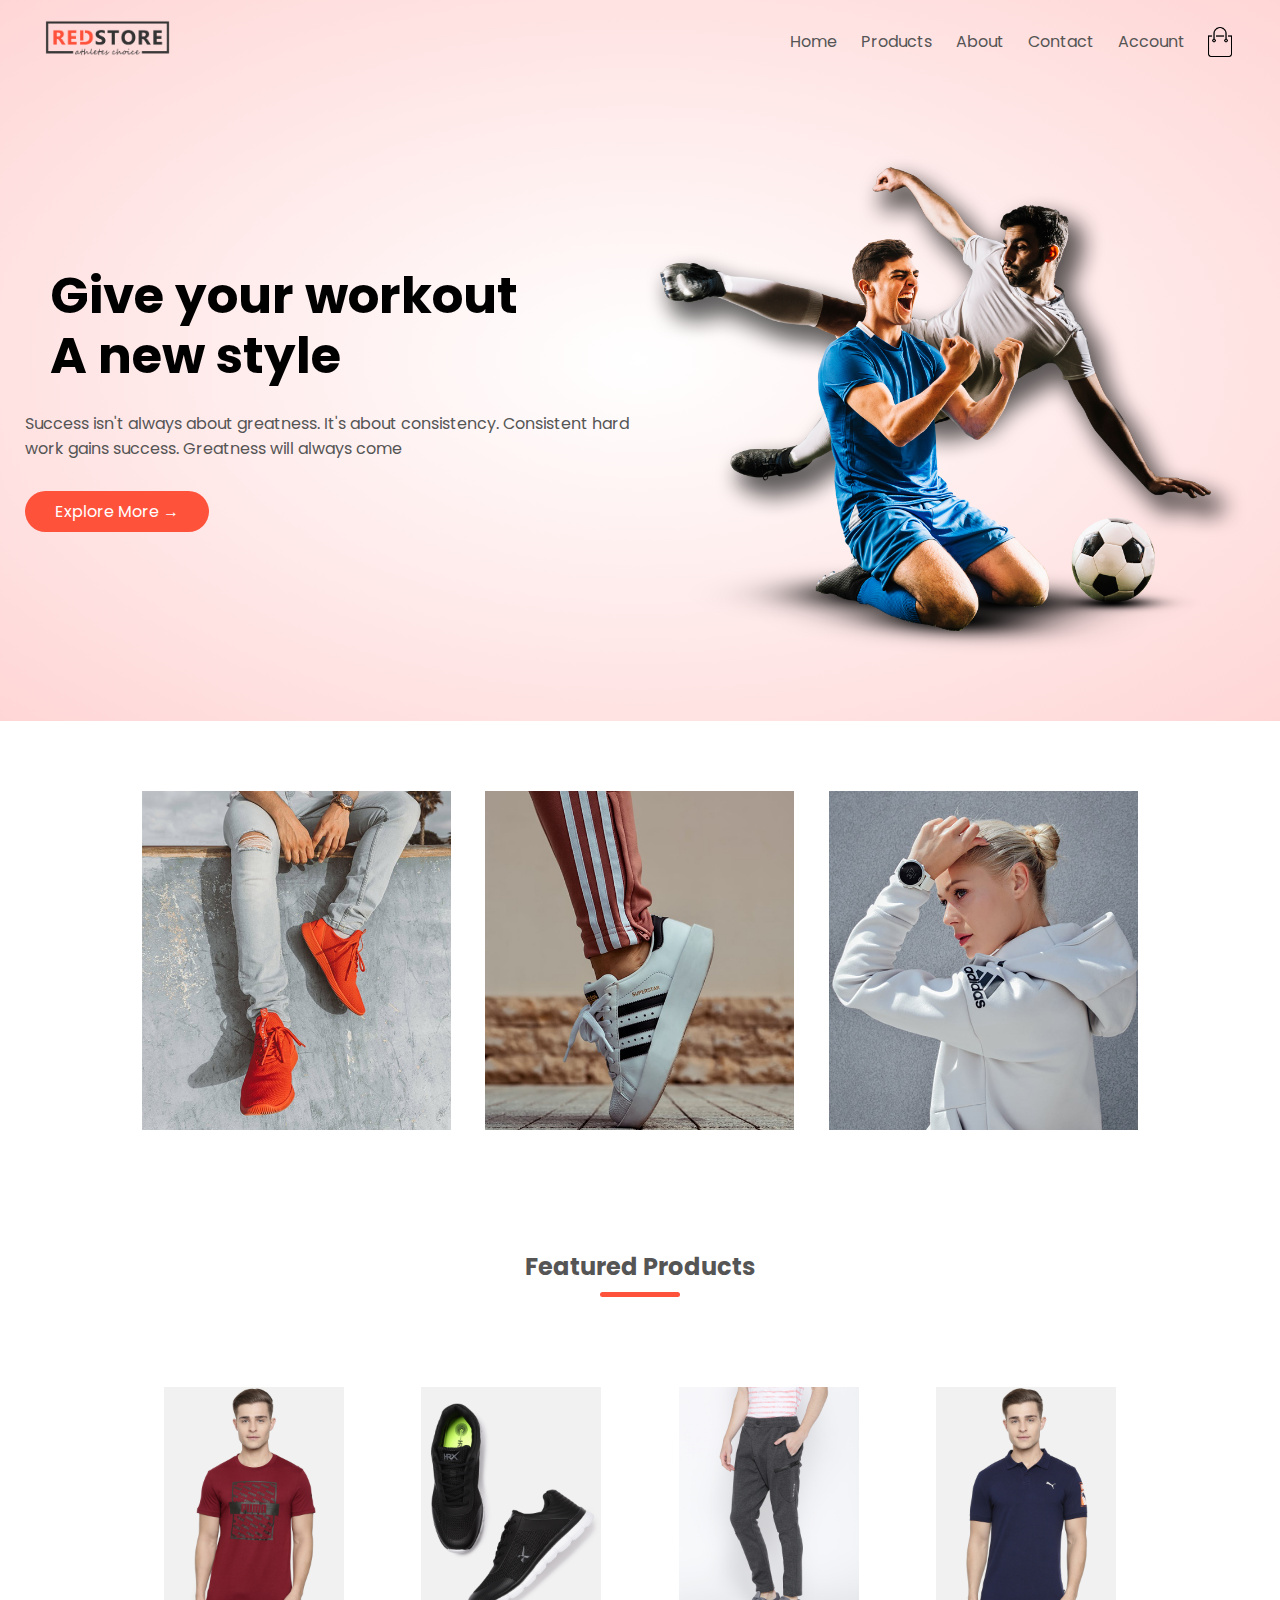
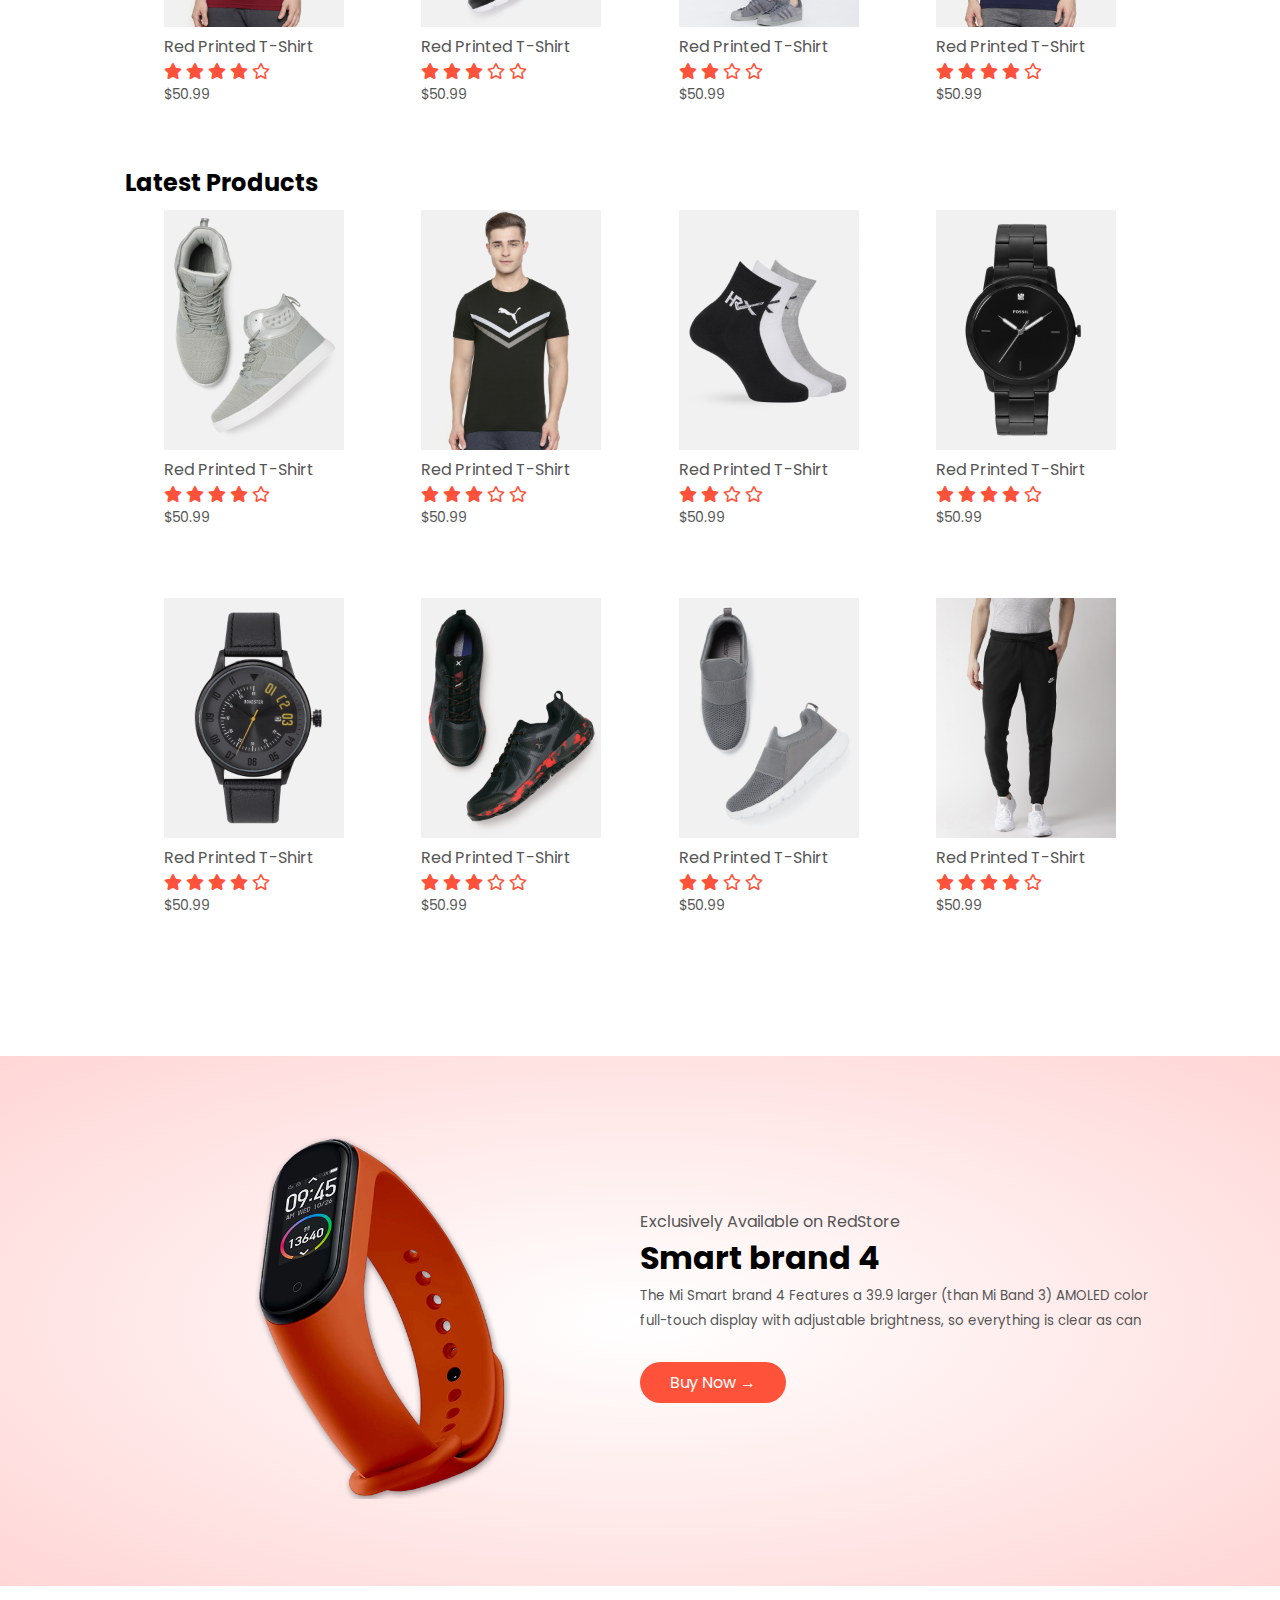
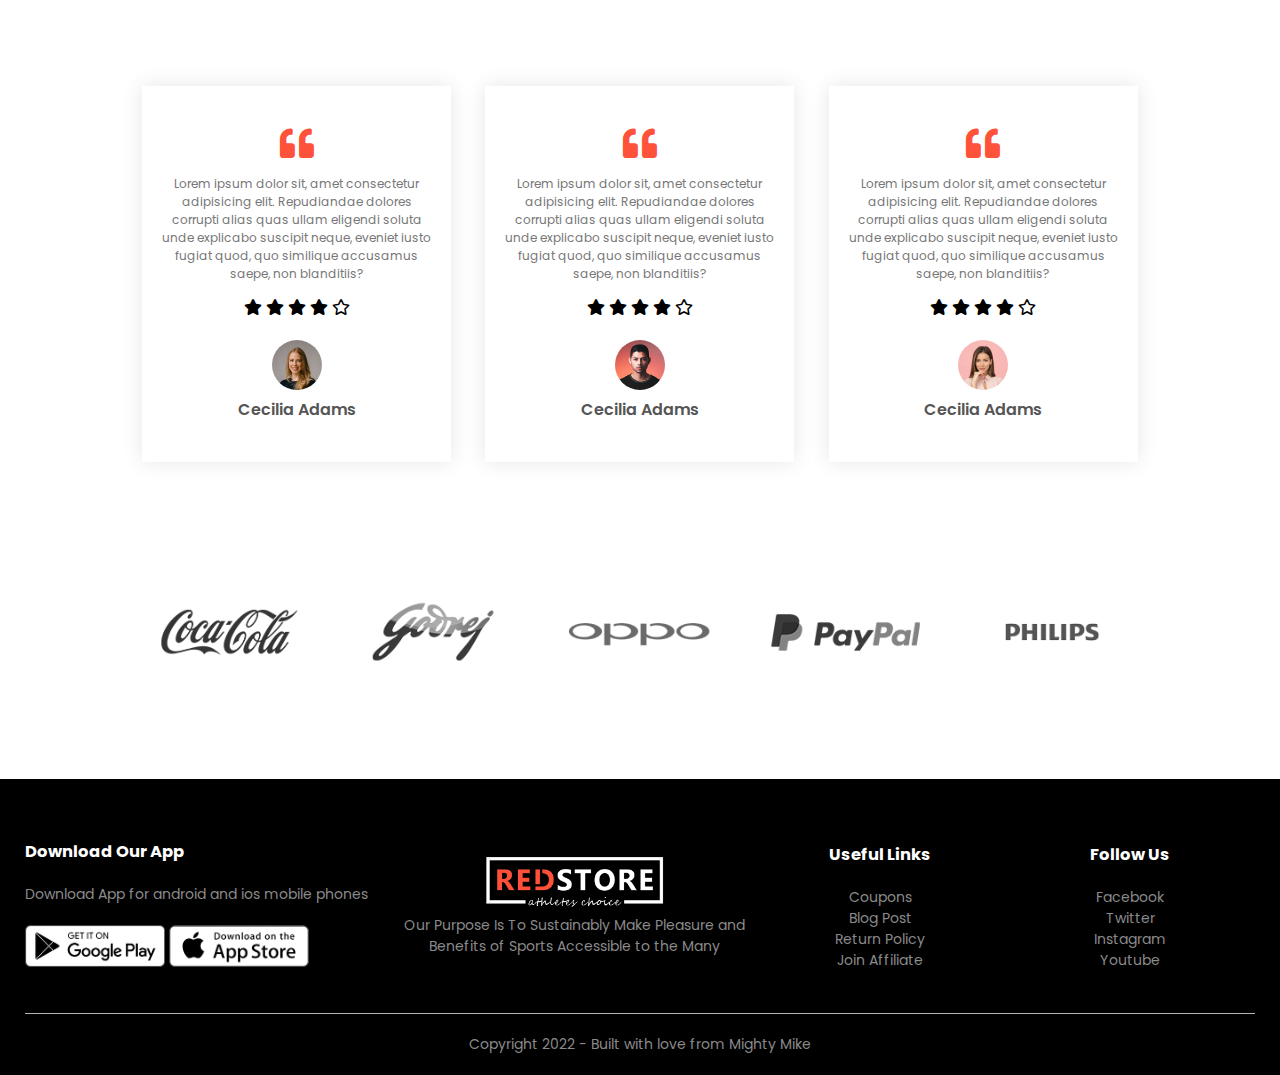
<file: index.html>
<!DOCTYPE html>
<html lang="en">

<head>
       <meta charset="UTF-8">
       <meta http-equiv="X-UA-Compatible" content="IE=edge">
       <meta name="viewport" content="width=device-width, initial-scale=1.0">
       <title>RedStore | E-commerce Store</title>

       <!-- Local CSS -->
       <link rel="stylesheet" href="css/styles.css">

       <!-- Google Fonts -->
       <link rel="preconnect" href="https://fonts.googleapis.com">
       <link rel="preconnect" href="https://fonts.gstatic.com" crossorigin>
       <link href="https://fonts.googleapis.com/css2?family=Poppins:wght@200;300;500;700&display=swap" rel="stylesheet">

       <!-- Fontawesome CDN -->
       <link href="https://cdnjs.cloudflare.com/ajax/libs/font-awesome/5.13.0/css/all.min.css" rel="stylesheet">

</head>

<body>
       <!-- ########################
                     Header Section
       ############################## -->
       <div class="header">
              <div class="container">
                     <div class="navbar">
                            <div class="logo">
                                   <img src="images/logo.png" alt="logo" width="125px">
                            </div>

                            <nav>
                                   <ul id="MenuItems">
                                          <li><a href="index.html">Home</a></li>
                                          <li><a href="#">Products</a></li>
                                          <li><a href="#">About</a></li>
                                          <li><a href="#">Contact</a></li>
                                          <li><a href="account.html">Account</a></li>
                                   </ul>
                            </nav>
                            <img src="images/cart.png" alt="cart bag" width="30px" height="30px">
                            <img class="menu-icon" src="images/menu.png" onclick="menuToggle()">
                     </div>

                     <div class="row">
                            <div class="col-2">
                                   <h1>Give your workout <br>A new style</h1>
                                   <p>Success isn't always about greatness. It's about consistency. Consistent hard work
                                          gains
                                          success. Greatness will always come</p>
                                   <a href="#" class="btn">Explore More &#8594;</a>
                            </div>
                            <div class="col-2">
                                   <img src="images/image1.png" alt="image">
                            </div>
                     </div>
              </div>
       </div>

       <!-- #############################
                     Feature Categories SEction
       ############################# -->
       <div class="categories">
              <div class="small-container">
                     <div class="row">
                            <div class="col-3">
                                   <img src="images/category-1.jpg" alt="categories image 1">
                            </div>

                            <div class="col-3">
                                   <img src="images/category-2.jpg" alt="categories image 2">
                            </div>

                            <div class="col-3">
                                   <img src="images/category-3.jpg" alt="categories image 3">
                            </div>
                     </div>
              </div>
       </div>

       <!-- #############################
                    Feature Product SEction
       ############################# -->
       <div class="products">
              <div class="small-container">
                     <h2 class="title">Featured Products</h2>
                     <div class="row">
                            <div class="col-4">
                                   <img src="images/product-1.jpg" alt="product-1 image">
                                   <h4>Red Printed T-Shirt</h4>
                                   <div class="rating">
                                          <i class="fas fa-star"></i>
                                          <i class="fas fa-star"></i>
                                          <i class="fas fa-star"></i>
                                          <i class="fas fa-star"></i>
                                          <i class="far fa-star"></i>
                                   </div>
                                   <p>$50.99</p>
                            </div>

                            <div class="col-4">
                                   <img src="images/product-2.jpg" alt="product-2 image">
                                   <h4>Red Printed T-Shirt</h4>
                                   <div class="rating">
                                          <i class="fas fa-star"></i>
                                          <i class="fas fa-star"></i>
                                          <i class="fas fa-star"></i>
                                          <i class="far fa-star"></i>
                                          <i class="far fa-star"></i>
                                   </div>
                                   <p>$50.99</p>
                            </div>

                            <div class="col-4">
                                   <img src="images/product-3.jpg" alt="product-3 image">
                                   <h4>Red Printed T-Shirt</h4>
                                   <div class="rating">
                                          <i class="fas fa-star"></i>
                                          <i class="fas fa-star"></i>
                                          <i class="far fa-star"></i>
                                          <i class="far fa-star"></i>
                                   </div>
                                   <p>$50.99</p>
                            </div>

                            <div class="col-4">
                                   <img src="images/product-4.jpg" alt="product-4 image">
                                   <h4>Red Printed T-Shirt</h4>
                                   <div class="rating">
                                          <i class="fas fa-star"></i>
                                          <i class="fas fa-star"></i>
                                          <i class="fas fa-star"></i>
                                          <i class="fas fa-star"></i>
                                          <i class="far fa-star"></i>
                                   </div>
                                   <p>$50.99</p>
                            </div>
                     </div>

                     <h2>Latest Products</h2>

                     <div class="row">
                            <div class="col-4">
                                   <img src="images/product-5.jpg" alt="product-5 image">
                                   <h4>Red Printed T-Shirt</h4>
                                   <div class="rating">
                                          <i class="fas fa-star"></i>
                                          <i class="fas fa-star"></i>
                                          <i class="fas fa-star"></i>
                                          <i class="fas fa-star"></i>
                                          <i class="far fa-star"></i>
                                   </div>
                                   <p>$50.99</p>
                            </div>

                            <div class="col-4">
                                   <img src="images/product-6.jpg" alt="product-6 image">
                                   <h4>Red Printed T-Shirt</h4>
                                   <div class="rating">
                                          <i class="fas fa-star"></i>
                                          <i class="fas fa-star"></i>
                                          <i class="fas fa-star"></i>
                                          <i class="far fa-star"></i>
                                          <i class="far fa-star"></i>
                                   </div>
                                   <p>$50.99</p>
                            </div>

                            <div class="col-4">
                                   <img src="images/product-7.jpg" alt="product-7 image">
                                   <h4>Red Printed T-Shirt</h4>
                                   <div class="rating">
                                          <i class="fas fa-star"></i>
                                          <i class="fas fa-star"></i>
                                          <i class="far fa-star"></i>
                                          <i class="far fa-star"></i>
                                   </div>
                                   <p>$50.99</p>
                            </div>

                            <div class="col-4">
                                   <img src="images/product-8.jpg" alt="product-8 image">
                                   <h4>Red Printed T-Shirt</h4>
                                   <div class="rating">
                                          <i class="fas fa-star"></i>
                                          <i class="fas fa-star"></i>
                                          <i class="fas fa-star"></i>
                                          <i class="fas fa-star"></i>
                                          <i class="far fa-star"></i>
                                   </div>
                                   <p>$50.99</p>
                            </div>
                     </div>
                     <div class="row">
                            <div class="col-4">
                                   <img src="images/product-9.jpg" alt="product-9 image">
                                   <h4>Red Printed T-Shirt</h4>
                                   <div class="rating">
                                          <i class="fas fa-star"></i>
                                          <i class="fas fa-star"></i>
                                          <i class="fas fa-star"></i>
                                          <i class="fas fa-star"></i>
                                          <i class="far fa-star"></i>
                                   </div>
                                   <p>$50.99</p>
                            </div>

                            <div class="col-4">
                                   <img src="images/product-10.jpg" alt="product-10 image">
                                   <h4>Red Printed T-Shirt</h4>
                                   <div class="rating">
                                          <i class="fas fa-star"></i>
                                          <i class="fas fa-star"></i>
                                          <i class="fas fa-star"></i>
                                          <i class="far fa-star"></i>
                                          <i class="far fa-star"></i>
                                   </div>
                                   <p>$50.99</p>
                            </div>

                            <div class="col-4">
                                   <img src="images/product-11.jpg" alt="product-11 image">
                                   <h4>Red Printed T-Shirt</h4>
                                   <div class="rating">
                                          <i class="fas fa-star"></i>
                                          <i class="fas fa-star"></i>
                                          <i class="far fa-star"></i>
                                          <i class="far fa-star"></i>
                                   </div>
                                   <p>$50.99</p>
                            </div>

                            <div class="col-4">
                                   <img src="images/product-12.jpg" alt="product-12 image">
                                   <h4>Red Printed T-Shirt</h4>
                                   <div class="rating">
                                          <i class="fas fa-star"></i>
                                          <i class="fas fa-star"></i>
                                          <i class="fas fa-star"></i>
                                          <i class="fas fa-star"></i>
                                          <i class="far fa-star"></i>
                                   </div>
                                   <p>$50.99</p>
                            </div>
                     </div>
              </div>
       </div>

       <!-- #############################
                    Offer SEction
       ############################# -->
       <div class="offer">
              <div class="small-container">
                     <div class="row">
                            <div class="col-2">
                                   <img src="images/exclusive.png" alt="Exclusive image">
                            </div>
                            <div class="col-2">
                                   <p>Exclusively Available on RedStore</p>
                                   <h1>Smart brand 4</h1>
                                   <small>
                                          The Mi Smart brand 4 Features a 39.9 larger (than Mi Band 3) AMOLED color
                                          full-touch display with adjustable brightness, so everything is clear as can
                                   </small>
                                   <a href="#" class="btn">Buy Now &#8594;</a>
                            </div>
                     </div>
              </div>
       </div>

       <!-- #############################
                    Testimony SEction
       ############################# -->
       <div class="testimony-section">
              <div class="small-container">
                     <div class="row">
                            <div class="col-3">
                                   <i class="fas fa-quote-left"></i>
                                   <p>Lorem ipsum dolor sit, amet consectetur adipisicing elit. Repudiandae dolores
                                          corrupti alias quas ullam eligendi soluta unde explicabo suscipit neque,
                                          eveniet iusto fugiat quod, quo similique accusamus saepe, non blanditiis?</p>
                                   <div class="rating">
                                          <i class="fas fa-star"></i>
                                          <i class="fas fa-star"></i>
                                          <i class="fas fa-star"></i>
                                          <i class="fas fa-star"></i>
                                          <i class="far fa-star"></i>
                                   </div>
                                   <img src="images/user-1.png" alt="user-1 image">
                                   <h3>Cecilia Adams</h3>
                            </div>
                            <div class="col-3">
                                   <i class="fas fa-quote-left"></i>
                                   <p>Lorem ipsum dolor sit, amet consectetur adipisicing elit. Repudiandae dolores
                                          corrupti alias quas ullam eligendi soluta unde explicabo suscipit neque,
                                          eveniet iusto fugiat quod, quo similique accusamus saepe, non blanditiis?</p>
                                   <div class="rating">
                                          <i class="fas fa-star"></i>
                                          <i class="fas fa-star"></i>
                                          <i class="fas fa-star"></i>
                                          <i class="fas fa-star"></i>
                                          <i class="far fa-star"></i>
                                   </div>
                                   <img src="images/user-2.png" alt="user-2 image">
                                   <h3>Cecilia Adams</h3>
                            </div>
                            <div class="col-3">
                                   <i class="fas fa-quote-left"></i>
                                   <p>Lorem ipsum dolor sit, amet consectetur adipisicing elit. Repudiandae dolores
                                          corrupti alias quas ullam eligendi soluta unde explicabo suscipit neque,
                                          eveniet iusto fugiat quod, quo similique accusamus saepe, non blanditiis?</p>
                                   <div class="rating">
                                          <i class="fas fa-star"></i>
                                          <i class="fas fa-star"></i>
                                          <i class="fas fa-star"></i>
                                          <i class="fas fa-star"></i>
                                          <i class="far fa-star"></i>
                                   </div>
                                   <img src="images/user-3.png" alt="user-3 image">
                                   <h3>Cecilia Adams</h3>
                            </div>
                     </div>
              </div>
       </div>

       <!-- #############################
                     Brands SEction
       ############################# -->
       <div class="brands">
              <div class="small-container">
                     <div class="row">
                            <div class="col-5">
                                   <img src="images/logo-coca-cola.png" alt="Coca Cola Logo">
                            </div>
                            <div class="col-5">
                                   <img src="images/logo-godrej.png" alt="Goderj Logo">
                            </div>
                            <div class="col-5">
                                   <img src="images/logo-oppo.png" alt="Oppo Logo">
                            </div>
                            <div class="col-5">
                                   <img src="images/logo-paypal.png" alt="Paypal Logo">
                            </div>
                            <div class="col-5">
                                   <img src="images/logo-philips.png" alt="Philips Logo">
                            </div>
                     </div>
              </div>
       </div>

       <!-- #############################
                     Footer SEction
       ############################# -->
       <div class="footer-section">
              <div class="container">
                     <div class="row">
                            <div class="footer-col-1">
                                   <h3>Download Our App</h3>
                                   <p>Download App for android and ios mobile phones</p>
                                   <div class="download-app-logo">
                                          <img src="images/play-store.png" alt="play store">
                                          <img src="images/app-store.png" alt="app store">
                                   </div>
                            </div>

                            <div class="footer-col-2">
                                   <img src="images/logo-white.png" alt="logo white">
                                   <p>Our Purpose Is To Sustainably Make Pleasure and Benefits of Sports Accessible to
                                          the Many</p>
                            </div>

                            <div class="footer-col-3">
                                   <h3>Useful Links</h3>
                                   <ul>
                                          <li>Coupons</li>
                                          <li>Blog Post</li>
                                          <li>Return Policy</li>
                                          <li>Join Affiliate</li>
                                   </ul>
                            </div>

                            <div class="footer-col-4">
                                   <h3>Follow Us</h3>
                                   <ul>
                                          <li>Facebook</li>
                                          <li>Twitter</li>
                                          <li>Instagram </li>
                                          <li>Youtube</li>
                                   </ul>
                            </div>
                     </div>

                     <hr>
                     <p class="copyright">Copyright 2022 - Built with love from Mighty Mike</p>
              </div>
       </div>


       <script src="js/index.js"></script>


</body>

</html>
</file>
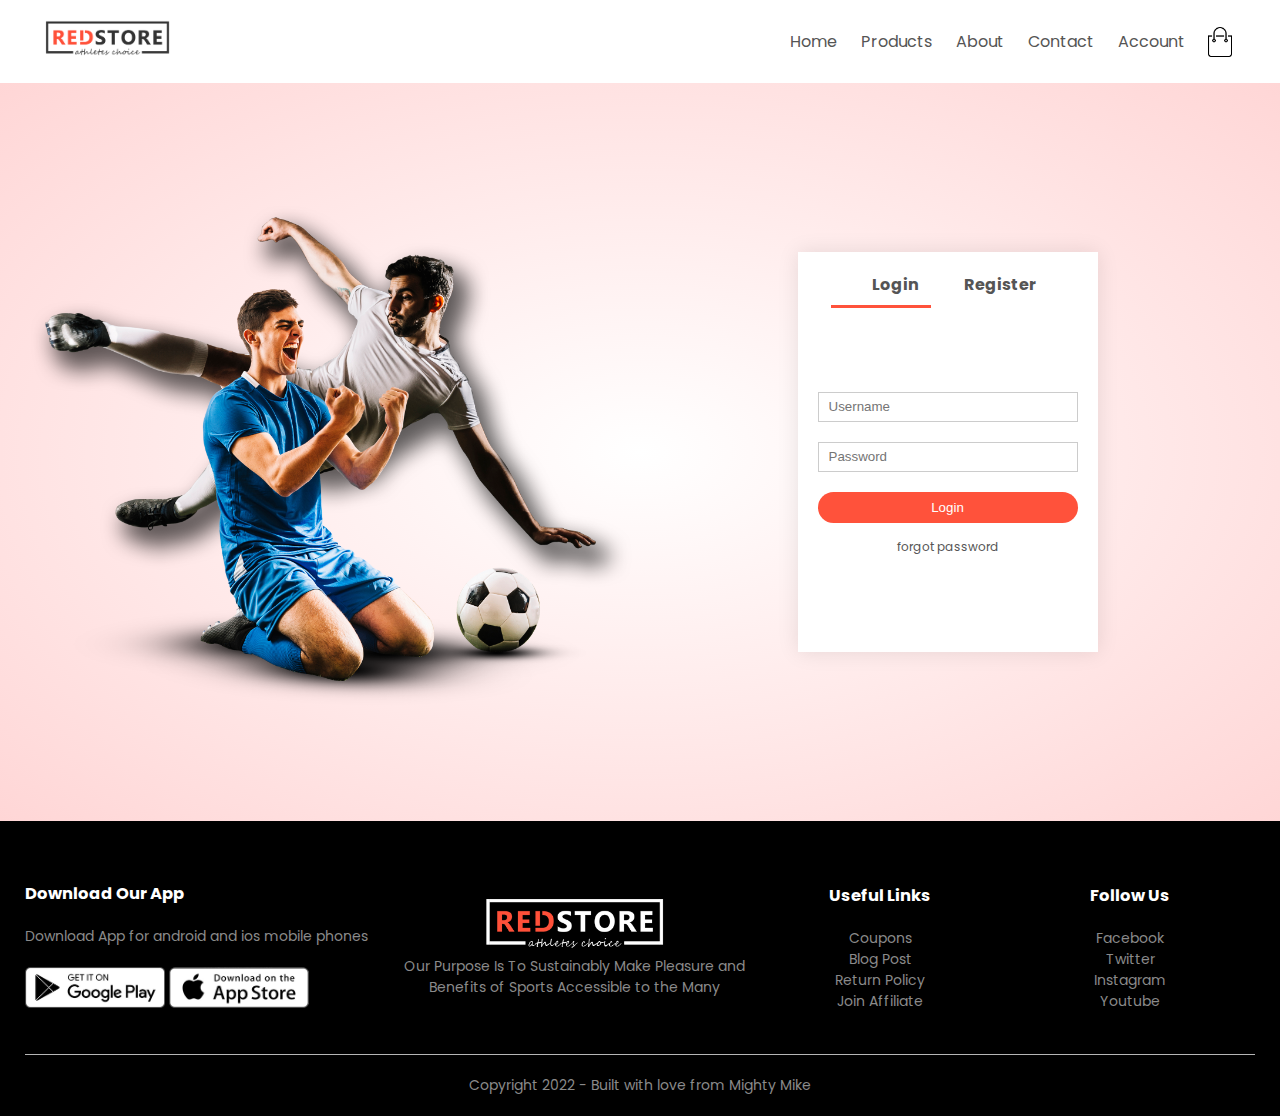
<file: account.html>
<!DOCTYPE html>
<html lang="en">

<head>
       <meta charset="UTF-8">
       <meta http-equiv="X-UA-Compatible" content="IE=edge">
       <meta name="viewport" content="width=device-width, initial-scale=1.0">
       <title>Product Detail- RedStore</title>

       <!-- Local CSS -->
       <link rel="stylesheet" href="css/styles.css">

       <!-- Google Fonts -->
       <link rel="preconnect" href="https://fonts.googleapis.com">
       <link rel="preconnect" href="https://fonts.gstatic.com" crossorigin>
       <link href="https://fonts.googleapis.com/css2?family=Poppins:wght@200;300;500;700&display=swap" rel="stylesheet">

       <!-- Fontawesome CDN -->
       <link href="https://cdnjs.cloudflare.com/ajax/libs/font-awesome/5.13.0/css/all.min.css" rel="stylesheet">

</head>

<body>
       <!-- ########################
                     Header Section
       ############################## -->
       <div class="container">
              <div class="navbar">
                     <div class="logo">
                            <img src="images/logo.png" alt="logo" width="125px">
                     </div>

                     <nav>
                            <ul id="MenuItems">
                                   <li><a href="#">Home</a></li>
                                   <li><a href="#">Products</a></li>
                                   <li><a href="#">About</a></li>
                                   <li><a href="#">Contact</a></li>
                                   <li><a href="#">Account</a></li>
                            </ul>
                     </nav>
                     <img src="images/cart.png" alt="cart bag" width="30px" height="30px">
                     <img class="menu-icon" src="images/menu.png" onclick="menuToggle()">
              </div>


       </div>


       <!-- #########################
              Account Section
       ########################## -->
       <div class="account-page">
              <div class="container">
                     <div class="row">
                            <div class="col-2">
                                   <img src="images/image1.png" width="100%">
                            </div>

                            <div class="col-2">
                                   <div class="form-container">
                                          <div class="form-btn">
                                                 <span onclick="loginFn()">Login</span>
                                                 <span onclick="registerFn()">Register</span>
                                                 <hr id="indicator">
                                          </div>

                                          <form id="logForm">
                                                 <input type="text" placeholder="Username">
                                                 <input type="password" placeholder="Password">
                                                 <button type="submit" class="btn">Login</button>
                                                 <a href="#">forgot password</a>
                                          </form>

                                          <form id="regForm" class="non-active-form">
                                                 <input type="text" placeholder="Username">
                                                 <input type="text" placeholder="Email Address">
                                                 <input type="password" placeholder="Password">
                                                 <button type="submit" class="btn">Register</button>
                                          </form>
                                   </div>
                            </div>
                     </div>
              </div>
       </div>


       <!-- #############################
                     Footer SEction
       ############################# -->
       <div class="footer-section">
              <div class="container">
                     <div class="row">
                            <div class="footer-col-1">
                                   <h3>Download Our App</h3>
                                   <p>Download App for android and ios mobile phones</p>
                                   <div class="download-app-logo">
                                          <img src="images/play-store.png" alt="play store">
                                          <img src="images/app-store.png" alt="app store">
                                   </div>
                            </div>

                            <div class="footer-col-2">
                                   <img src="images/logo-white.png" alt="logo white">
                                   <p>Our Purpose Is To Sustainably Make Pleasure and Benefits of Sports Accessible to
                                          the Many</p>
                            </div>

                            <div class="footer-col-3">
                                   <h3>Useful Links</h3>
                                   <ul>
                                          <li>Coupons</li>
                                          <li>Blog Post</li>
                                          <li>Return Policy</li>
                                          <li>Join Affiliate</li>
                                   </ul>
                            </div>

                            <div class="footer-col-4">
                                   <h3>Follow Us</h3>
                                   <ul>
                                          <li>Facebook</li>
                                          <li>Twitter</li>
                                          <li>Instagram </li>
                                          <li>Youtube</li>
                                   </ul>
                            </div>
                     </div>

                     <hr>
                     <p class="copyright">Copyright 2022 - Built with love from Mighty Mike</p>
              </div>
       </div>


       <script src="js/index.js"></script>


</body>

</html>
</file>
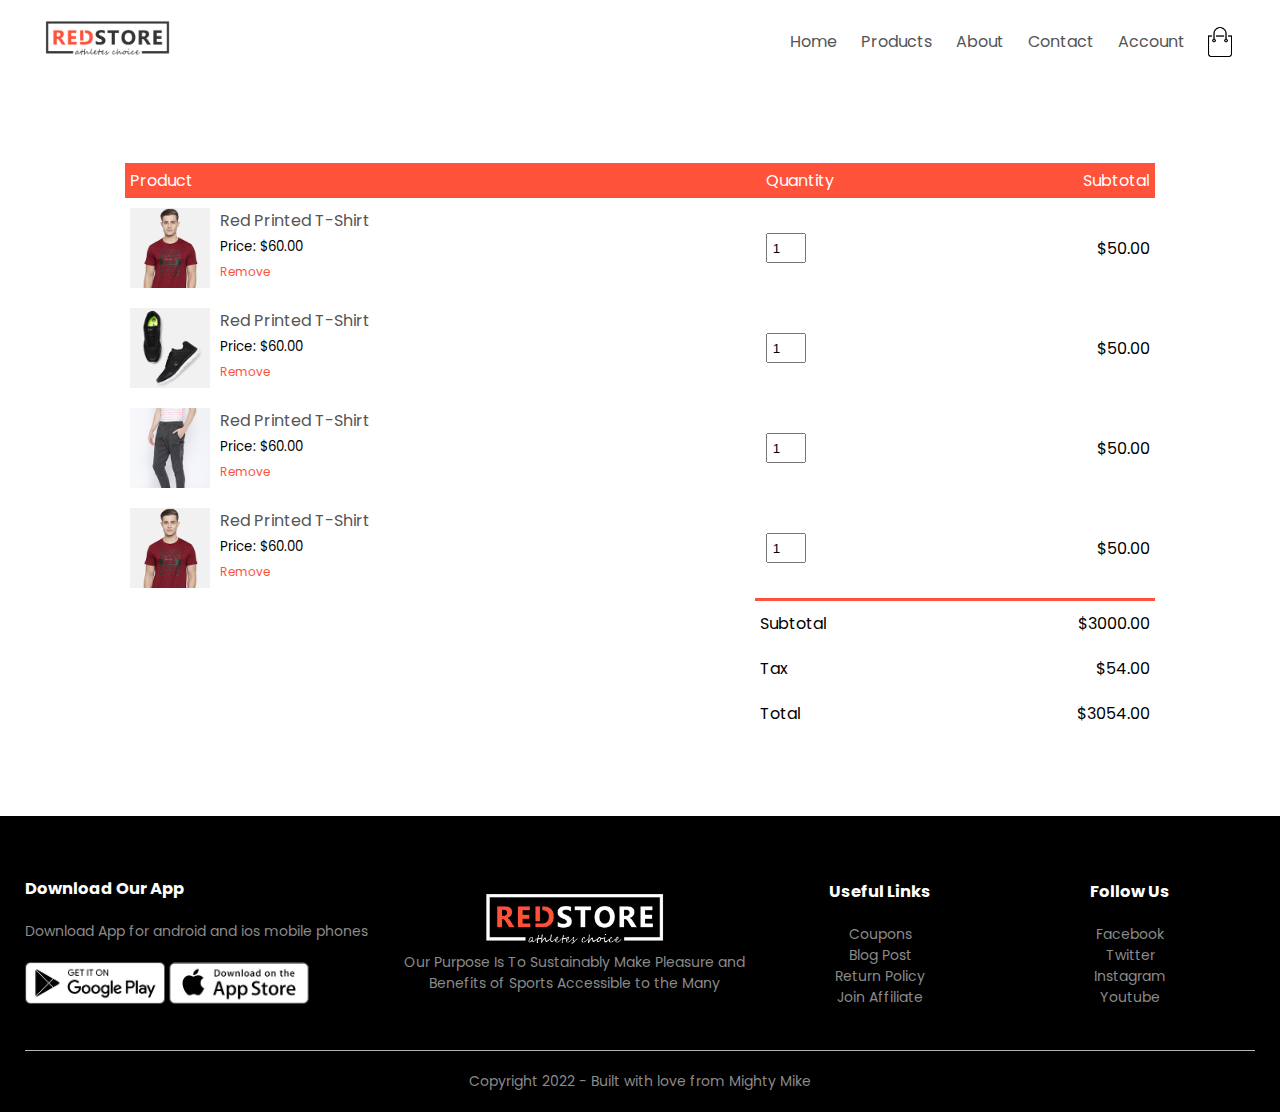
<file: cart.html>
<!DOCTYPE html>
<html lang="en">

<head>
       <meta charset="UTF-8">
       <meta http-equiv="X-UA-Compatible" content="IE=edge">
       <meta name="viewport" content="width=device-width, initial-scale=1.0">
       <title>Product Detail- RedStore</title>

       <!-- Local CSS -->
       <link rel="stylesheet" href="css/styles.css">

       <!-- Google Fonts -->
       <link rel="preconnect" href="https://fonts.googleapis.com">
       <link rel="preconnect" href="https://fonts.gstatic.com" crossorigin>
       <link href="https://fonts.googleapis.com/css2?family=Poppins:wght@200;300;500;700&display=swap" rel="stylesheet">

       <!-- Fontawesome CDN -->
       <link href="https://cdnjs.cloudflare.com/ajax/libs/font-awesome/5.13.0/css/all.min.css" rel="stylesheet">

</head>

<body>
       <!-- ########################
                     Header Section
       ############################## -->
       <div class="container">
              <div class="navbar">
                     <div class="logo">
                            <img src="images/logo.png" alt="logo" width="125px">
                     </div>

                     <nav>
                            <ul id="MenuItems">
                                   <li><a href="#">Home</a></li>
                                   <li><a href="#">Products</a></li>
                                   <li><a href="#">About</a></li>
                                   <li><a href="#">Contact</a></li>
                                   <li><a href="#">Account</a></li>
                            </ul>
                     </nav>
                     <img src="images/cart.png" alt="cart bag" width="30px" height="30px">
                     <img class="menu-icon" src="images/menu.png" onclick="menuToggle()">
              </div>


       </div>


       <!-- #########################
              Cart Items Details
       ########################## -->
       <div class="small-container cart-section">
              <table>
                     <tr>

                            <th>Product</th>
                            <th>Quantity</th>
                            <th>Subtotal</th>
                     </tr>
                     <tr>
                            <td>
                                   <div class="cart-info">
                                          <img src="images/buy-1.jpg" alt="">
                                          <div>
                                                 <p>Red Printed T-Shirt</p>
                                                 <small>Price: $60.00</small>
                                                 <br>
                                                 <a href="">Remove</a>
                                          </div>
                                   </div>
                            </td>

                            <td><input type="number" value="1"></td>
                            <td>$50.00</td>
                     </tr>

                     <tr>
                            <td>
                                   <div class="cart-info">
                                          <img src="images/buy-2.jpg" alt="">
                                          <div>
                                                 <p>Red Printed T-Shirt</p>
                                                 <small>Price: $60.00</small>
                                                 <br>
                                                 <a href="">Remove</a>
                                          </div>
                                   </div>
                            </td>

                            <td><input type="number" value="1"></td>
                            <td>$50.00</td>
                     </tr>

                     <tr>
                            <td>
                                   <div class="cart-info">
                                          <img src="images/buy-3.jpg" alt="">
                                          <div>
                                                 <p>Red Printed T-Shirt</p>
                                                 <small>Price: $60.00</small>
                                                 <br>
                                                 <a href="">Remove</a>
                                          </div>
                                   </div>
                            </td>

                            <td><input type="number" value="1"></td>
                            <td>$50.00</td>
                     </tr>

                     <tr>
                            <td>
                                   <div class="cart-info">
                                          <img src="images/buy-1.jpg" alt="">
                                          <div>
                                                 <p>Red Printed T-Shirt</p>
                                                 <small>Price: $60.00</small>
                                                 <br>
                                                 <a href="">Remove</a>
                                          </div>
                                   </div>
                            </td>

                            <td><input type="number" value="1"></td>
                            <td>$50.00</td>
                     </tr>
              </table>

              <div class="total-price">
                     <table>
                            <tr>
                                   <td>Subtotal</td>
                                   <td>$3000.00</td>
                            </tr>
                            <tr>
                                   <td>Tax</td>
                                   <td>$54.00</td>
                            </tr>
                            <tr>
                                   <td>Total</td>
                                   <td>$3054.00</td>
                            </tr>
                     </table>
              </div>

       </div>


       <!-- #############################
                     Footer SEction
       ############################# -->
       <div class="footer-section">
              <div class="container">
                     <div class="row">
                            <div class="footer-col-1">
                                   <h3>Download Our App</h3>
                                   <p>Download App for android and ios mobile phones</p>
                                   <div class="download-app-logo">
                                          <img src="images/play-store.png" alt="play store">
                                          <img src="images/app-store.png" alt="app store">
                                   </div>
                            </div>

                            <div class="footer-col-2">
                                   <img src="images/logo-white.png" alt="logo white">
                                   <p>Our Purpose Is To Sustainably Make Pleasure and Benefits of Sports Accessible to
                                          the Many</p>
                            </div>

                            <div class="footer-col-3">
                                   <h3>Useful Links</h3>
                                   <ul>
                                          <li>Coupons</li>
                                          <li>Blog Post</li>
                                          <li>Return Policy</li>
                                          <li>Join Affiliate</li>
                                   </ul>
                            </div>

                            <div class="footer-col-4">
                                   <h3>Follow Us</h3>
                                   <ul>
                                          <li>Facebook</li>
                                          <li>Twitter</li>
                                          <li>Instagram </li>
                                          <li>Youtube</li>
                                   </ul>
                            </div>
                     </div>

                     <hr>
                     <p class="copyright">Copyright 2022 - Built with love from Mighty Mike</p>
              </div>
       </div>


       <script src="js/index.js"></script>


</body>

</html>
</file>
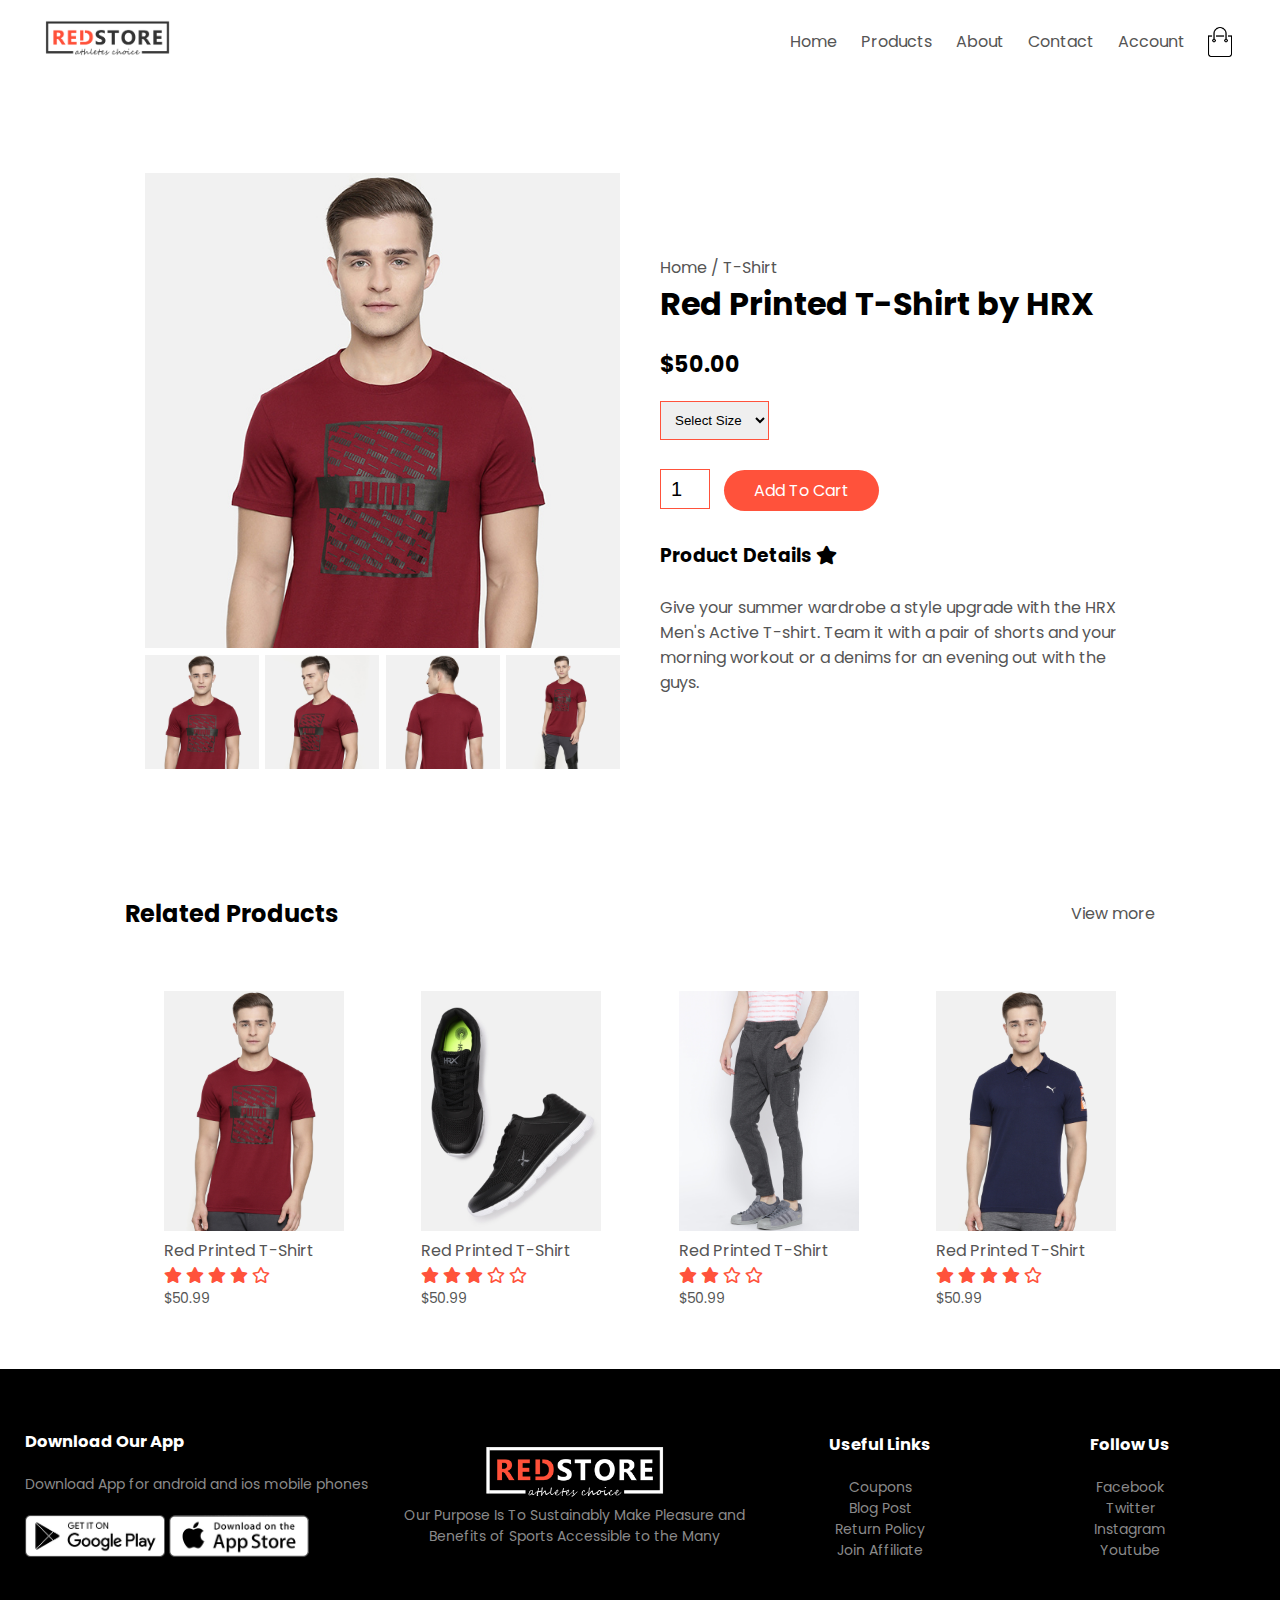
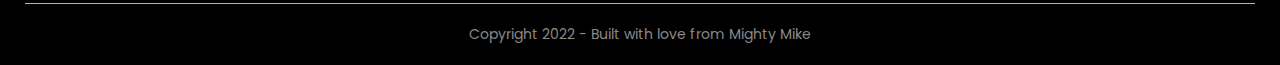
<file: product_detail.html>
<!DOCTYPE html>
<html lang="en">

<head>
       <meta charset="UTF-8">
       <meta http-equiv="X-UA-Compatible" content="IE=edge">
       <meta name="viewport" content="width=device-width, initial-scale=1.0">
       <title>Product Detail- RedStore</title>

       <!-- Local CSS -->
       <link rel="stylesheet" href="css/styles.css">

       <!-- Google Fonts -->
       <link rel="preconnect" href="https://fonts.googleapis.com">
       <link rel="preconnect" href="https://fonts.gstatic.com" crossorigin>
       <link href="https://fonts.googleapis.com/css2?family=Poppins:wght@200;300;500;700&display=swap" rel="stylesheet">

       <!-- Fontawesome CDN -->
       <link href="https://cdnjs.cloudflare.com/ajax/libs/font-awesome/5.13.0/css/all.min.css" rel="stylesheet">

</head>

<body>
       <!-- ########################
                     Header Section
       ############################## -->
       <div class="container">
              <div class="navbar">
                     <div class="logo">
                            <img src="images/logo.png" alt="logo" width="125px">
                     </div>

                     <nav>
                            <ul id="MenuItems">
                                   <li><a href="#">Home</a></li>
                                   <li><a href="#">Products</a></li>
                                   <li><a href="#">About</a></li>
                                   <li><a href="#">Contact</a></li>
                                   <li><a href="#">Account</a></li>
                            </ul>
                     </nav>
                     <img src="images/cart.png" alt="cart bag" width="30px" height="30px">
                     <img class="menu-icon" src="images/menu.png" onclick="menuToggle()">
              </div>


       </div>

       <!-- #############################
                    Single Product Detail SEction
       ############################# -->

       <div class="small-container single-product">
              <div class="row">
                     <div class="col-2">
                            <img src="images/gallery-1.jpg" id="productImg" width="100%">

                            <div class="small-img-row">
                                   <div class="small-img-col">
                                          <img src="images/gallery-1.jpg" class="small-img" width="100%">
                                   </div>
                                   <div class="small-img-col">
                                          <img src="images/gallery-2.jpg" class="small-img" width="100%">
                                   </div>
                                   <div class="small-img-col">
                                          <img src="images/gallery-3.jpg" class="small-img" width="100%">
                                   </div>
                                   <div class="small-img-col">
                                          <img src="images/gallery-4.jpg" class="small-img" width="100%">
                                   </div>
                            </div>
                     </div>

                     <div class="col-2">
                            <p>Home / T-Shirt</p>
                            <h1>Red Printed T-Shirt by HRX</h1>
                            <h4>$50.00</h4>

                            <select>
                                   <option>Select Size</option>
                                   <option>Small</option>
                                   <option>Medium</option>
                                   <option>Large</option>
                                   <option>XL</option>
                                   <option>XXL</option>
                            </select>

                            <input type="number" value="1">


                            <a href="#" class="btn">Add To Cart</a>

                            <h3>Product Details <i class="fas fa-star"></i></h3>
                            <br>
                            <p>Give your summer wardrobe a style upgrade with the HRX Men's Active T-shirt. Team it with
                                   a pair of shorts and your morning workout or a denims for an evening out with the
                                   guys.</p>
                     </div>
              </div>
       </div>

       <!-- #########################
              title
       ########################## -->
       <div class="small-container">
              <div class="row row-2">
                     <h2>Related Products</h2>
                     <p>View more</p>
              </div>
       </div>

       <div class="products">
              <div class="small-container">
                     <div class="row">
                            <div class="col-4">
                                   <img src="images/product-1.jpg" alt="product-1 image">
                                   <h4>Red Printed T-Shirt</h4>
                                   <div class="rating">
                                          <i class="fas fa-star"></i>
                                          <i class="fas fa-star"></i>
                                          <i class="fas fa-star"></i>
                                          <i class="fas fa-star"></i>
                                          <i class="far fa-star"></i>
                                   </div>
                                   <p>$50.99</p>
                            </div>

                            <div class="col-4">
                                   <img src="images/product-2.jpg" alt="product-2 image">
                                   <h4>Red Printed T-Shirt</h4>
                                   <div class="rating">
                                          <i class="fas fa-star"></i>
                                          <i class="fas fa-star"></i>
                                          <i class="fas fa-star"></i>
                                          <i class="far fa-star"></i>
                                          <i class="far fa-star"></i>
                                   </div>
                                   <p>$50.99</p>
                            </div>

                            <div class="col-4">
                                   <img src="images/product-3.jpg" alt="product-3 image">
                                   <h4>Red Printed T-Shirt</h4>
                                   <div class="rating">
                                          <i class="fas fa-star"></i>
                                          <i class="fas fa-star"></i>
                                          <i class="far fa-star"></i>
                                          <i class="far fa-star"></i>
                                   </div>
                                   <p>$50.99</p>
                            </div>

                            <div class="col-4">
                                   <img src="images/product-4.jpg" alt="product-4 image">
                                   <h4>Red Printed T-Shirt</h4>
                                   <div class="rating">
                                          <i class="fas fa-star"></i>
                                          <i class="fas fa-star"></i>
                                          <i class="fas fa-star"></i>
                                          <i class="fas fa-star"></i>
                                          <i class="far fa-star"></i>
                                   </div>
                                   <p>$50.99</p>
                            </div>
                     </div>
              </div>
       </div>

       <!-- #############################
                     Footer SEction
       ############################# -->
       <div class="footer-section">
              <div class="container">
                     <div class="row">
                            <div class="footer-col-1">
                                   <h3>Download Our App</h3>
                                   <p>Download App for android and ios mobile phones</p>
                                   <div class="download-app-logo">
                                          <img src="images/play-store.png" alt="play store">
                                          <img src="images/app-store.png" alt="app store">
                                   </div>
                            </div>

                            <div class="footer-col-2">
                                   <img src="images/logo-white.png" alt="logo white">
                                   <p>Our Purpose Is To Sustainably Make Pleasure and Benefits of Sports Accessible to
                                          the Many</p>
                            </div>

                            <div class="footer-col-3">
                                   <h3>Useful Links</h3>
                                   <ul>
                                          <li>Coupons</li>
                                          <li>Blog Post</li>
                                          <li>Return Policy</li>
                                          <li>Join Affiliate</li>
                                   </ul>
                            </div>

                            <div class="footer-col-4">
                                   <h3>Follow Us</h3>
                                   <ul>
                                          <li>Facebook</li>
                                          <li>Twitter</li>
                                          <li>Instagram </li>
                                          <li>Youtube</li>
                                   </ul>
                            </div>
                     </div>

                     <hr>
                     <p class="copyright">Copyright 2022 - Built with love from Mighty Mike</p>
              </div>
       </div>


       <script src="js/index.js"></script>


</body>

</html>
</file>
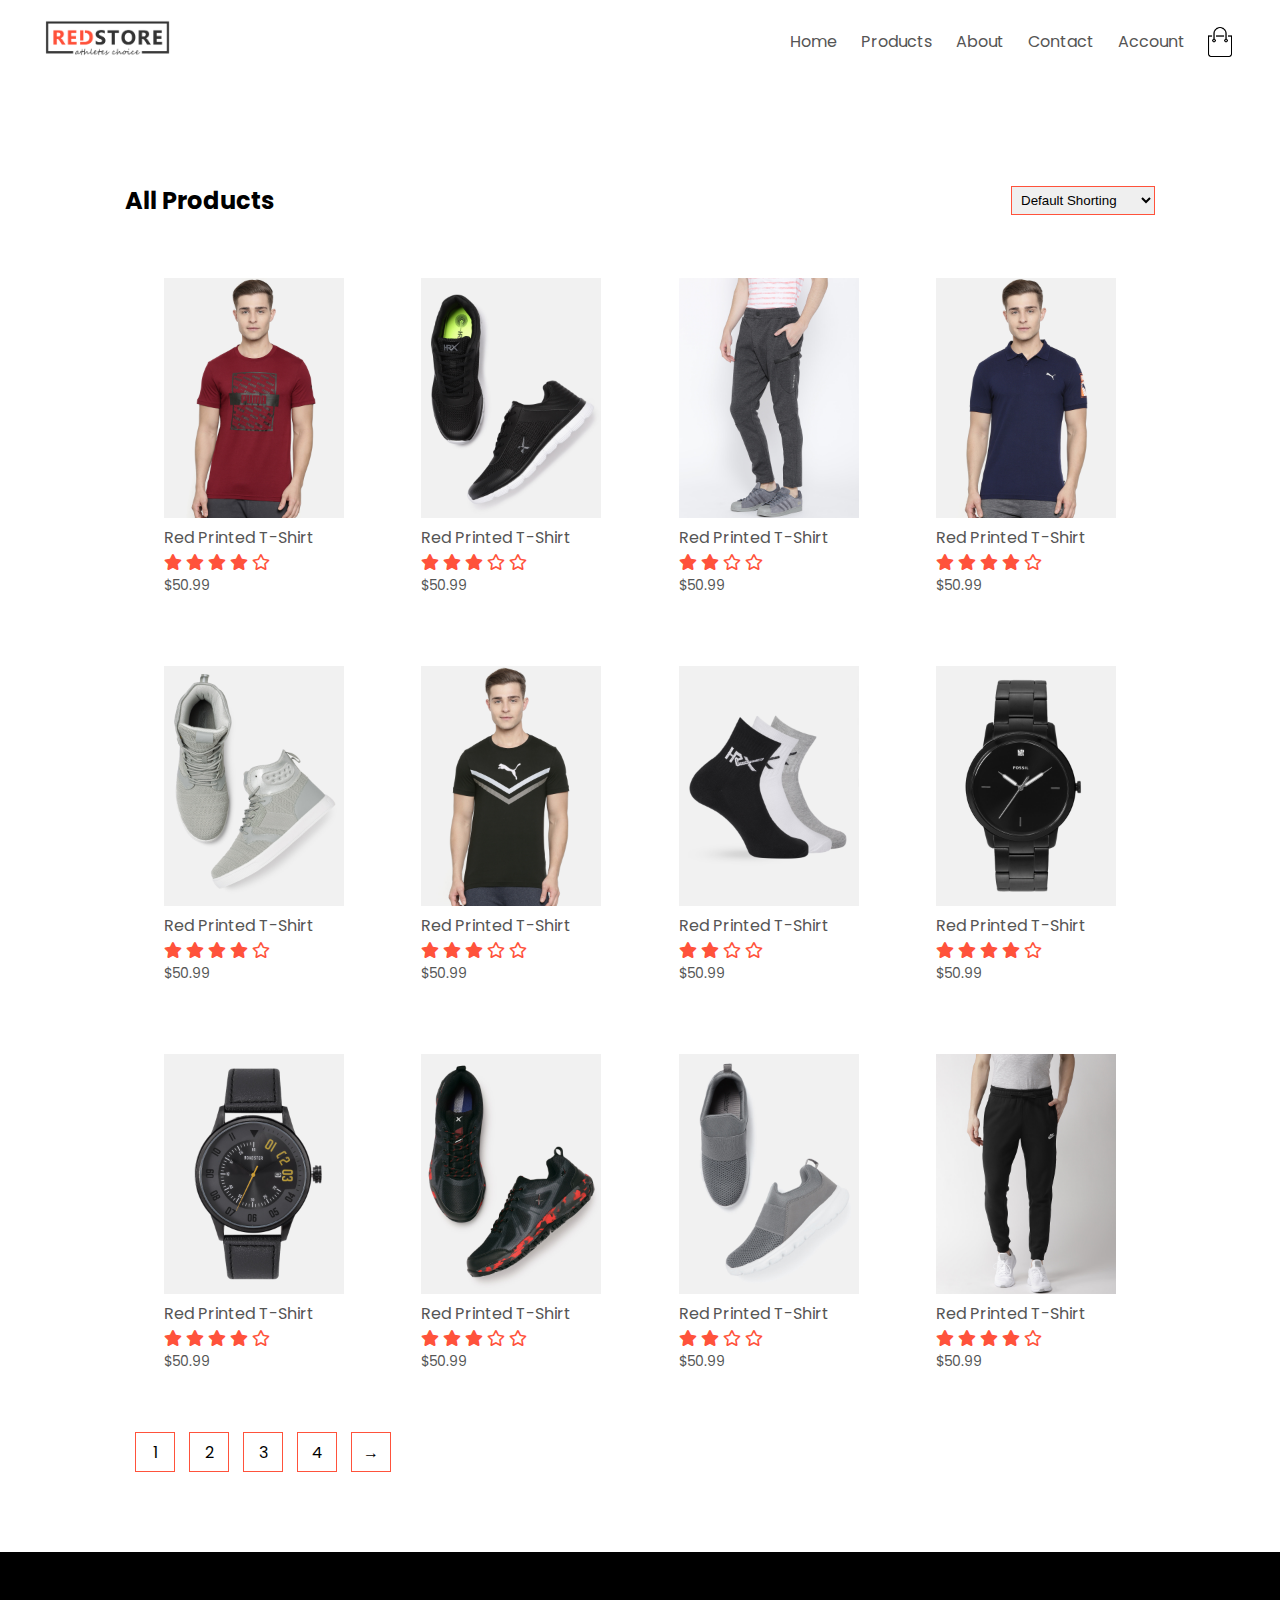
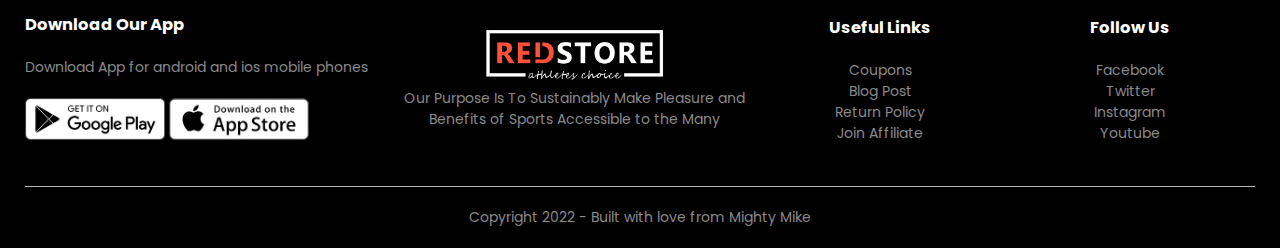
<file: products.html>
<!DOCTYPE html>
<html lang="en">

<head>
       <meta charset="UTF-8">
       <meta http-equiv="X-UA-Compatible" content="IE=edge">
       <meta name="viewport" content="width=device-width, initial-scale=1.0">
       <title>All Products- RedStore</title>

       <!-- Local CSS -->
       <link rel="stylesheet" href="css/styles.css">

       <!-- Google Fonts -->
       <link rel="preconnect" href="https://fonts.googleapis.com">
       <link rel="preconnect" href="https://fonts.gstatic.com" crossorigin>
       <link href="https://fonts.googleapis.com/css2?family=Poppins:wght@200;300;500;700&display=swap" rel="stylesheet">

       <!-- Fontawesome CDN -->
       <link href="https://cdnjs.cloudflare.com/ajax/libs/font-awesome/5.13.0/css/all.min.css" rel="stylesheet">

</head>

<body>
       <!-- ########################
                     Header Section
       ############################## -->

       <div class="container">
              <div class="navbar">
                     <div class="logo">
                            <img src="images/logo.png" alt="logo" width="125px">
                     </div>

                     <nav>
                            <ul id="MenuItems">
                                   <li><a href="#">Home</a></li>
                                   <li><a href="#">Products</a></li>
                                   <li><a href="#">About</a></li>
                                   <li><a href="#">Contact</a></li>
                                   <li><a href="#">Account</a></li>
                            </ul>
                     </nav>
                     <img src="images/cart.png" alt="cart bag" width="30px" height="30px">
                     <img class="menu-icon" src="images/menu.png" onclick="menuToggle()">
              </div>


       </div>

       <!-- #############################
                     Product SEction
       ############################# -->
       <div class="products">
              <div class="small-container">
                     <div class="row row-2">
                            <h2>All Products</h2>
                            <select name="product-type">
                                   <option value="Default Shorting">Default Shorting</option>
                                   <option value="Short by price">Short by price</option>
                                   <option value="Short by popularity">Short by popularity</option>
                                   <option value="Short by rating">Short by rating</option>
                                   <option value="Short by sale">Short by sale</option>
                            </select>
                     </div>

                     <div class="row">
                            <div class="col-4">
                                   <img src="images/product-1.jpg" alt="product-1 image">
                                   <h4>Red Printed T-Shirt</h4>
                                   <div class="rating">
                                          <i class="fas fa-star"></i>
                                          <i class="fas fa-star"></i>
                                          <i class="fas fa-star"></i>
                                          <i class="fas fa-star"></i>
                                          <i class="far fa-star"></i>
                                   </div>
                                   <p>$50.99</p>
                            </div>

                            <div class="col-4">
                                   <img src="images/product-2.jpg" alt="product-2 image">
                                   <h4>Red Printed T-Shirt</h4>
                                   <div class="rating">
                                          <i class="fas fa-star"></i>
                                          <i class="fas fa-star"></i>
                                          <i class="fas fa-star"></i>
                                          <i class="far fa-star"></i>
                                          <i class="far fa-star"></i>
                                   </div>
                                   <p>$50.99</p>
                            </div>

                            <div class="col-4">
                                   <img src="images/product-3.jpg" alt="product-3 image">
                                   <h4>Red Printed T-Shirt</h4>
                                   <div class="rating">
                                          <i class="fas fa-star"></i>
                                          <i class="fas fa-star"></i>
                                          <i class="far fa-star"></i>
                                          <i class="far fa-star"></i>
                                   </div>
                                   <p>$50.99</p>
                            </div>

                            <div class="col-4">
                                   <img src="images/product-4.jpg" alt="product-4 image">
                                   <h4>Red Printed T-Shirt</h4>
                                   <div class="rating">
                                          <i class="fas fa-star"></i>
                                          <i class="fas fa-star"></i>
                                          <i class="fas fa-star"></i>
                                          <i class="fas fa-star"></i>
                                          <i class="far fa-star"></i>
                                   </div>
                                   <p>$50.99</p>
                            </div>
                     </div>

                     <div class="row">
                            <div class="col-4">
                                   <img src="images/product-5.jpg" alt="product-5 image">
                                   <h4>Red Printed T-Shirt</h4>
                                   <div class="rating">
                                          <i class="fas fa-star"></i>
                                          <i class="fas fa-star"></i>
                                          <i class="fas fa-star"></i>
                                          <i class="fas fa-star"></i>
                                          <i class="far fa-star"></i>
                                   </div>
                                   <p>$50.99</p>
                            </div>

                            <div class="col-4">
                                   <img src="images/product-6.jpg" alt="product-6 image">
                                   <h4>Red Printed T-Shirt</h4>
                                   <div class="rating">
                                          <i class="fas fa-star"></i>
                                          <i class="fas fa-star"></i>
                                          <i class="fas fa-star"></i>
                                          <i class="far fa-star"></i>
                                          <i class="far fa-star"></i>
                                   </div>
                                   <p>$50.99</p>
                            </div>

                            <div class="col-4">
                                   <img src="images/product-7.jpg" alt="product-7 image">
                                   <h4>Red Printed T-Shirt</h4>
                                   <div class="rating">
                                          <i class="fas fa-star"></i>
                                          <i class="fas fa-star"></i>
                                          <i class="far fa-star"></i>
                                          <i class="far fa-star"></i>
                                   </div>
                                   <p>$50.99</p>
                            </div>

                            <div class="col-4">
                                   <img src="images/product-8.jpg" alt="product-8 image">
                                   <h4>Red Printed T-Shirt</h4>
                                   <div class="rating">
                                          <i class="fas fa-star"></i>
                                          <i class="fas fa-star"></i>
                                          <i class="fas fa-star"></i>
                                          <i class="fas fa-star"></i>
                                          <i class="far fa-star"></i>
                                   </div>
                                   <p>$50.99</p>
                            </div>
                     </div>

                     <div class="row">
                            <div class="col-4">
                                   <img src="images/product-9.jpg" alt="product-9 image">
                                   <h4>Red Printed T-Shirt</h4>
                                   <div class="rating">
                                          <i class="fas fa-star"></i>
                                          <i class="fas fa-star"></i>
                                          <i class="fas fa-star"></i>
                                          <i class="fas fa-star"></i>
                                          <i class="far fa-star"></i>
                                   </div>
                                   <p>$50.99</p>
                            </div>

                            <div class="col-4">
                                   <img src="images/product-10.jpg" alt="product-10 image">
                                   <h4>Red Printed T-Shirt</h4>
                                   <div class="rating">
                                          <i class="fas fa-star"></i>
                                          <i class="fas fa-star"></i>
                                          <i class="fas fa-star"></i>
                                          <i class="far fa-star"></i>
                                          <i class="far fa-star"></i>
                                   </div>
                                   <p>$50.99</p>
                            </div>

                            <div class="col-4">
                                   <img src="images/product-11.jpg" alt="product-11 image">
                                   <h4>Red Printed T-Shirt</h4>
                                   <div class="rating">
                                          <i class="fas fa-star"></i>
                                          <i class="fas fa-star"></i>
                                          <i class="far fa-star"></i>
                                          <i class="far fa-star"></i>
                                   </div>
                                   <p>$50.99</p>
                            </div>

                            <div class="col-4">
                                   <img src="images/product-12.jpg" alt="product-12 image">
                                   <h4>Red Printed T-Shirt</h4>
                                   <div class="rating">
                                          <i class="fas fa-star"></i>
                                          <i class="fas fa-star"></i>
                                          <i class="fas fa-star"></i>
                                          <i class="fas fa-star"></i>
                                          <i class="far fa-star"></i>
                                   </div>
                                   <p>$50.99</p>
                            </div>
                     </div>

                     <div class="page-btn">
                            <span>1</span>
                            <span>2</span>
                            <span>3</span>
                            <span>4</span>
                            <span>&#8594;</span>

                     </div>
              </div>
       </div>

       <!-- #############################
                     Footer SEction
       ############################# -->
       <div class="footer-section">
              <div class="container">
                     <div class="row">
                            <div class="footer-col-1">
                                   <h3>Download Our App</h3>
                                   <p>Download App for android and ios mobile phones</p>
                                   <div class="download-app-logo">
                                          <img src="images/play-store.png" alt="play store">
                                          <img src="images/app-store.png" alt="app store">
                                   </div>
                            </div>

                            <div class="footer-col-2">
                                   <img src="images/logo-white.png" alt="logo white">
                                   <p>Our Purpose Is To Sustainably Make Pleasure and Benefits of Sports Accessible to
                                          the Many</p>
                            </div>

                            <div class="footer-col-3">
                                   <h3>Useful Links</h3>
                                   <ul>
                                          <li>Coupons</li>
                                          <li>Blog Post</li>
                                          <li>Return Policy</li>
                                          <li>Join Affiliate</li>
                                   </ul>
                            </div>

                            <div class="footer-col-4">
                                   <h3>Follow Us</h3>
                                   <ul>
                                          <li>Facebook</li>
                                          <li>Twitter</li>
                                          <li>Instagram </li>
                                          <li>Youtube</li>
                                   </ul>
                            </div>
                     </div>

                     <hr>
                     <p class="copyright">Copyright 2022 - Built with love from Mighty Mike</p>
              </div>
       </div>


       <script src="js/index.js"></script>


</body>

</html>
</file>
<file: css/styles.css>
* {
  margin: 0;
  padding: 0;
  box-sizing: border-box;
}
a {
  text-decoration: none;
  color: #555;
}
p {
  color: #555;
}
ul {
  list-style-type: none;
}
body {
  font-family: "Poppins", sans-serif;
}

/* #################### Nav bar Styling ##########################*/
.header {
  background: radial-gradient(#fff, #ffd6d6);
}
.container {
  max-width: 1300px;
  margin: auto;
  padding: 0 25px;
}
.navbar {
  display: flex;
  align-items: center;
  padding: 20px;
}
.navbar nav {
  flex: 1;
  text-align: right;
}
.navbar .menu-icon {
  width: 28px;
  margin-left: 20px;
  display: none;
}
.navbar nav ul {
  list-style-type: none;
  display: inline;
}
.navbar nav ul li {
  display: inline-block;
  margin-right: 20px;
}
/*----------- Banner Styling ############*/
/* .header .row {
  margin-top: 70px;
} */
.row {
  display: flex;
  align-items: center;
  flex-wrap: wrap;
  justify-content: space-around;
}
.col-2 {
  flex-basis: 50%;
  min-width: 300px;
}
.row .col-2 img {
  max-width: 100%;
  padding: 50px 0;
}
.header .row .col-2 h1 {
  font-size: 50px;
  line-height: 60px;
  margin: 25px;
}
.btn {
  display: inline-block;
  background: #ff523b;
  color: #fff;
  padding: 8px 30px;
  margin: 30px 0;
  border-radius: 30px;
  transition: background 0.5s;
}
.col-2 .btn:hover {
  background: #563434;
}

/* ----------------- Feature Categories Section Styling -------------- */
.categories {
  margin: 70px;
}
.small-container {
  max-width: 1080px;
  margin: auto;
  padding: 0 25px;
}
.col-3 {
  flex-basis: 30%;
  min-width: 250px;
  margin-bottom: 30px;
}
.categories .col-3 img {
  width: 100%;
}

/* ----------------- Feature Product Section Styling -------------- */
.col-4 {
  flex-basis: 25px;
  padding: 10px;
  min-width: 200px;
  margin-bottom: 50px;
  transition: transform 0.5s;
}
.products .small-container .title {
  text-align: center;
  margin: 0 auto 80px;
  position: relative;
  line-height: 60px;
  color: #555;
}
.products .small-container .title::after {
  content: " ";
  background: #ff523b;
  width: 80px;
  height: 5px;
  border-radius: 5px;
  position: absolute;
  bottom: 0;
  left: 50%;
  transform: translateX(-50%);
}
.products .col-4:hover {
  transform: translateY(-5px);
}
.products .col-4 img {
  width: 100%;
}
.products .col-4 h4 {
  color: #555;
  font-weight: normal;
}
.products .col-4 .rating i {
  color: #ff523b;
}
.products .col-4 p {
  font-size: 14px;
}

/* ------------------ Offer Section Styling --------------------- */
.offer {
  background: radial-gradient(#fff, #ffd6d6);
  margin-top: 80px;
  padding: 30px 0;
}
.offer .col-2 img {
  padding: 50px;
}
.offer .col-2 small {
  color: #555;
}
/* ----------------- Testimony Section Styling ----------------- */
.testimony-section {
  padding-top: 100px;
}
.testimony-section .col-3 {
  text-align: center;
  padding: 40px 20px;
  box-shadow: 0 0 20px 0 rgba(0, 0, 0, 0.1);
  cursor: pointer;
  transition: transform 0.5s;
}
.testimony-section .col-3 img {
  width: 50px;
  margin-top: 20px;
  border-radius: 50%;
}
.testimony-section .col-3:hover {
  transform: translateY(-10px);
}
.testimony-section .fa-quote-left {
  font-size: 34px;
  color: #ff523b;
}
.testimony-section .col-3 p {
  font-size: 12px;
  margin: 12px 0;
  color: #777;
}

.testimony-section .col-3 h3 {
  font-weight: 600;
  color: #555;
  font-size: 16px;
}

/* ----------------- Brands Section Styling ----------------- */
.brands {
  margin: 100px auto;
}
.col-5 {
  width: 160px;
}
.col-5 img {
  width: 100%;
  cursor: pointer;
  filter: grayscale(100%);
}
.col-5 img:hover {
  filter: grayscale(0);
}

/* ----------------- Footer Section Styling ----------------- */
.footer-section {
  background: #000;
  color: #8a8a8a;
  font-size: 14px;
  padding: 60px 0 20px;
}
.footer-section p {
  color: #8a8a8a;
}
.footer-section h3 {
  color: #fff;
  margin-bottom: 20px;
}
.footer-col-1,
.footer-col-2,
.footer-col-3,
.footer-col-4 {
  min-width: 250px;
  margin-bottom: 20px;
}
.footer-col-1 {
  flex-basis: 30%;
}
.footer-col-1 .download-app-logo {
  margin-top: 20px;
}
.footer-col-1 .download-app-logo img {
  width: 140px;
}
.footer-col-2 {
  flex: 1;
  text-align: center;
}
.footer-col-2 img {
  width: 180px;
}
.footer-col-3,
.footer-col-4 {
  flex-basis: 12%;
  text-align: center;
}
.footer-section hr {
  border: none;
  background: #b5b5b5;
  height: 1px;
  margin: 20px 0;
}
.footer-section .copyright {
  text-align: center;
}

/* -------------------------------------------------------- */
/* @@@@@@@@@@@@@ Products Page Styling @@@@@@@@@@@@@@@@@@@@@ */
/* -------------------------------------------------------- */
.row-2 {
  justify-content: space-between;
  margin: 100px auto 50px;
}
select {
  border: 1px solid #ff523b;
  padding: 5px;
}
select:focus {
  outline: none;
}
.small-container .page-btn {
  margin: 0 auto 80px;
}
.small-container .page-btn span {
  display: inline-block;
  border: 1px solid #ff523b;
  margin-left: 10px;
  width: 40px;
  height: 40px;
  text-align: center;
  line-height: 40px;
  cursor: pointer;
}
.small-container .page-btn span:hover {
  background: #ff523b;
  color: white;
}

/* -------------------------------------------------------- */
/* @@@@@@@@@@@@@ Single Products Page Styling @@@@@@@@@@@@@@@@@@@@@ */
/* -------------------------------------------------------- */
.single-product {
  margin-top: 70px;
}
.single-product .col-2 {
  padding: 20px;
}
.single-product .col-2 img {
  padding: 0;
}
.small-img-row {
  display: flex;
  justify-content: space-between;
}
.small-img-col {
  flex-basis: 24%;
  cursor: pointer;
}

.single-product h4 {
  margin: 20px 0;
  font-size: 22px;
  font-weight: bold;
}
.single-product select {
  display: block;
  padding: 10px;
  margin-top: 20px;
}
.single-product input {
  width: 50px;
  height: 40px;
  padding-left: 10px;
  font-size: 20px;
  margin-right: 10px;
  border: 1px solid #ff523b;
}
input:focus {
  outline: none;
}
/* -------------------------------------------------------- */
/* @@@@@@@@@@@@@ Cart Page Styling @@@@@@@@@@@@@@@@@@@@@ */
/* -------------------------------------------------------- */
.cart-section {
  margin: 80px auto;
}
table {
  width: 100%;
  border-collapse: collapse;
}
.cart-info {
  display: flex;
  flex-wrap: wrap;
}
th {
  text-align: left;
  padding: 5px;
  color: white;
  background: #ff523b;
  font-weight: normal;
}
td {
  padding: 10px 5px;
}
td input {
  width: 40px;
  height: 30px;
  padding: 5px;
}
td a {
  color: #ff523b;
  font-size: 12px;
}
td img {
  width: 80px;
  height: 80px;
  margin-right: 10px;
}
.total-price {
  display: flex;
  justify-content: flex-end;
}
.total-price table {
  border-top: 3px solid #ff523b;
  width: 100%;
  max-width: 400px;
}
th:last-child,
td:last-child {
  text-align: right;
}

/* -------------------------------------------------------- */
/* @@@@@@@@@@@@@ Account Page Styling @@@@@@@@@@@@@@@@@@@@@ */
/* -------------------------------------------------------- */
.account-page {
  padding: 50px 0;
  background: radial-gradient(#fff, #ffd6d6);
}
.form-container {
  background: white;
  width: 300px;
  height: 400px;
  position: relative;
  text-align: center;
  padding: 20px 0;
  margin: auto;
  box-shadow: 0 0 20px 0 rgba(0, 0, 0, 0.1);
  overflow: hidden;
}
.form-container span {
  font-weight: bold;
  padding: 0 10px;
  color: #555;
  cursor: pointer;
  width: 100px;
  display: inline-block;
}
.form-btn {
  display: inline-block;
}
.form-container form {
  max-width: 300px;
  padding: 0 20px;
  position: absolute;
  top: 130px;
  transition: transform 1s;
}
form a {
  font-size: 12px;
}
form input {
  width: 100%;
  height: 30px;
  margin: 10px 0;
  padding: 0 10px;
  border: 1px solid #ccc;
}
form .btn {
  width: 100%;
  border: none;
  cursor: pointer;
  margin: 10px 0;
}
form .btn:focus {
  outline: none;
}
#loginForm {
  left: -300px;
}
#registerForm {
  left: 0;
}
.non-active-form {
  transform: translateX(300px);
}
#indicator {
  width: 100px;
  border: none;
  background: #ff523b;
  height: 3px;
  margin-top: 8px;
  transform: translateX(-15px);
  transition: transform 1s;
}
/* $$$$$$$$$$$$$$$$$$$$$$$$$$$$$$$$$$$$$$$$$$$$$$$$$$$$$$$$$$$$$$$$$$$$$$$$$$$$$$$$$$$$$$$$$$$$
        MEDIA QUERY STYLING
#########################################################################################################*/

@media only screen and (max-width: 800px) {
  .navbar nav ul {
    position: absolute;
    top: 70px;
    left: 0;
    background: #333;
    width: 100%;
    overflow: hidden;
    transition: max-height 0.5s;
  }
  .navbar nav ul li {
    display: block;
    margin: 10px 50px 0;
  }
  .navbar nav ul li a {
    color: #fff;
  }
  .navbar .menu-icon {
    display: block;
    cursor: pointer;
  }
}

@media only screen and (max-width: 600px) {
  .row {
    text-align: center;
  }
  .col-2,
  .col-3,
  .col-4 {
    flex-basis: 100%;
  }

  .single-product .row {
    text-align: left;
  }
  .single-product .col-2 {
    padding: 20px 0;
  }
  .single-product h1 {
    font-size: 26px;
    line-height: 32px;
  }
  .cart-info p {
    display: none;
  }
}
</file>
